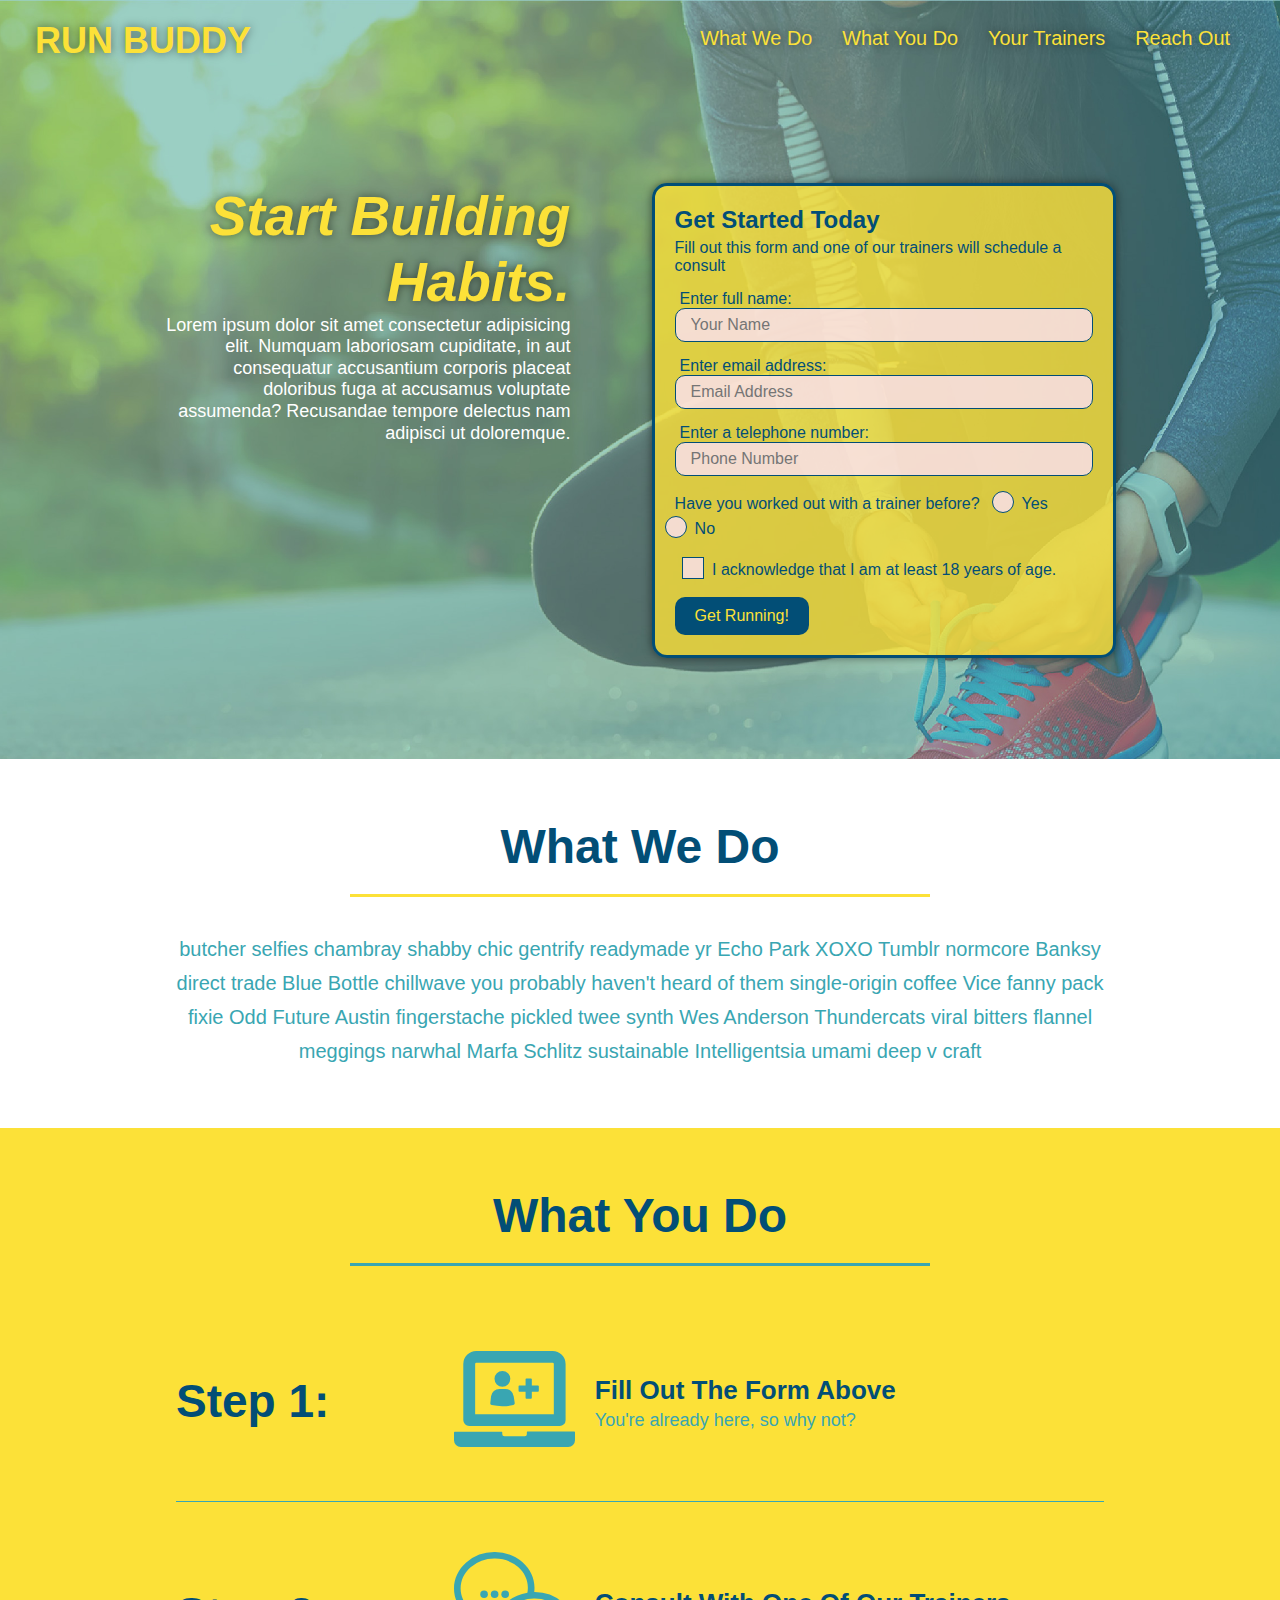
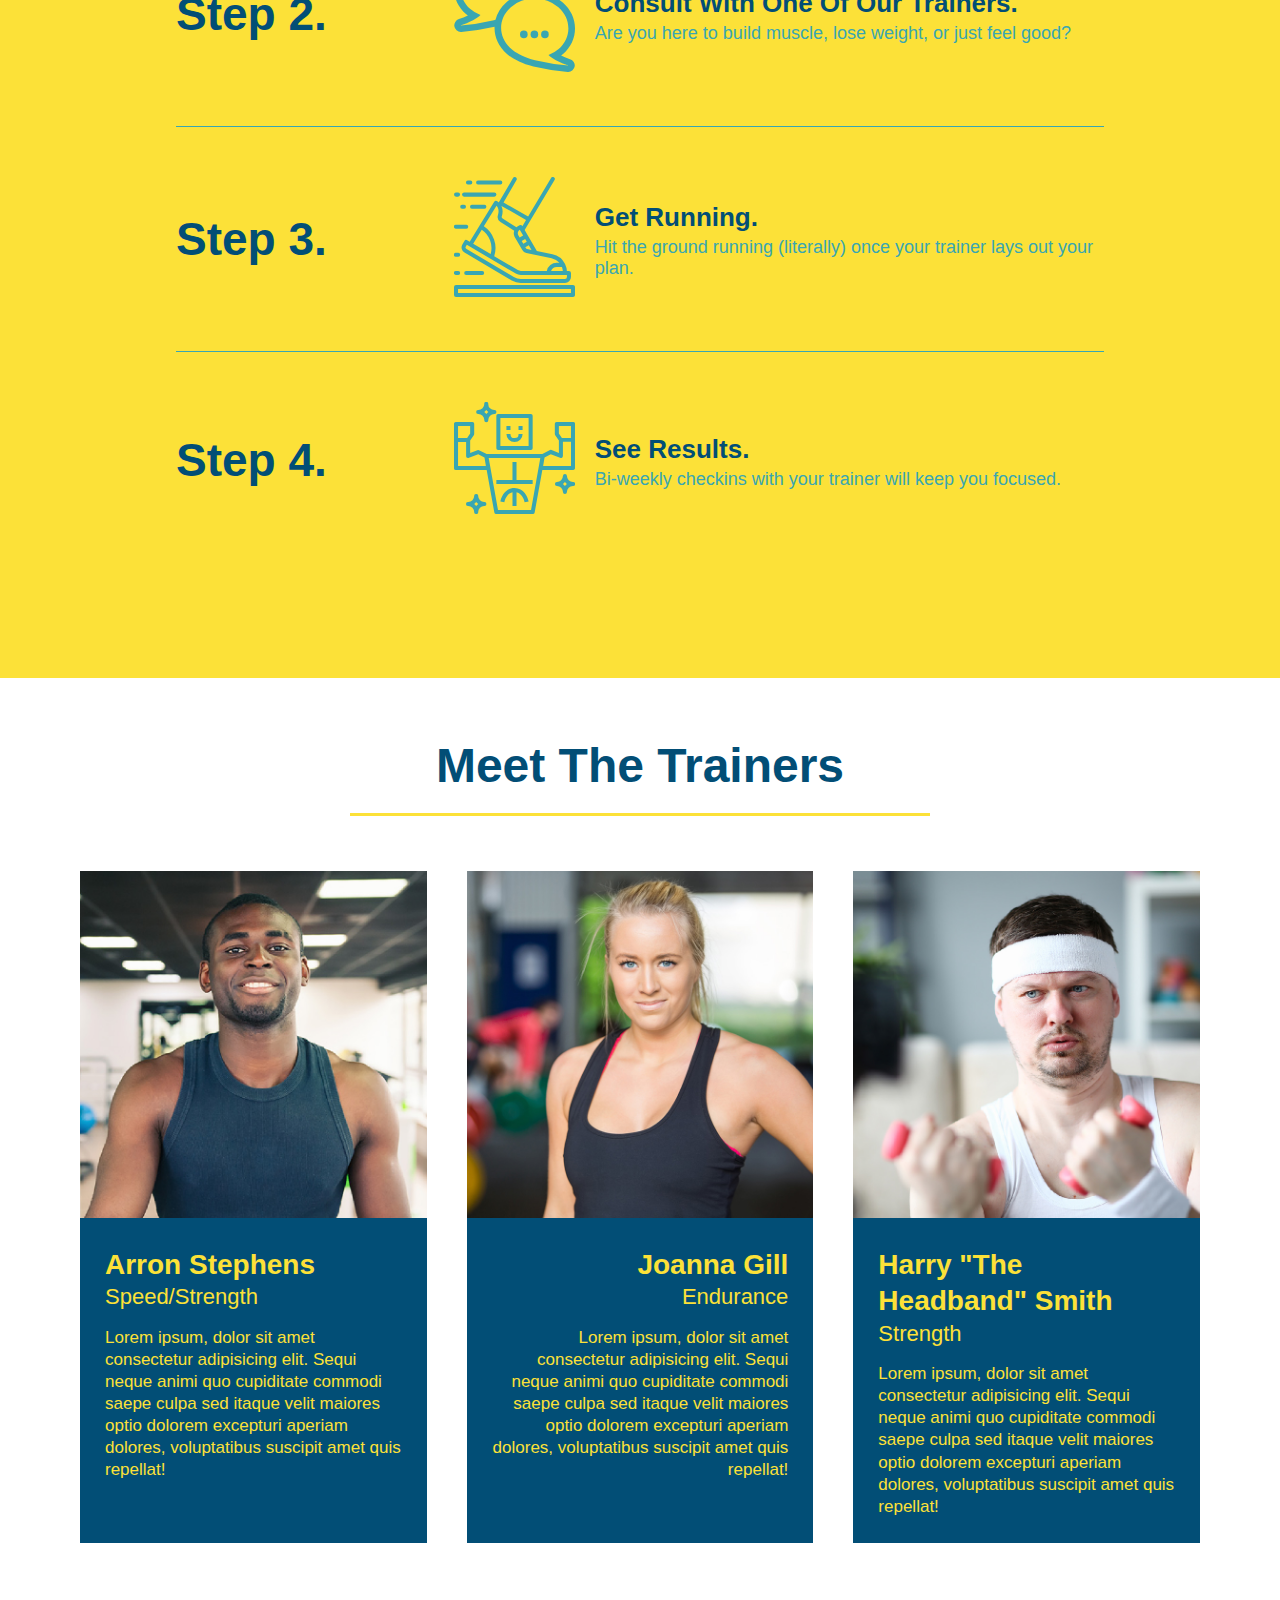
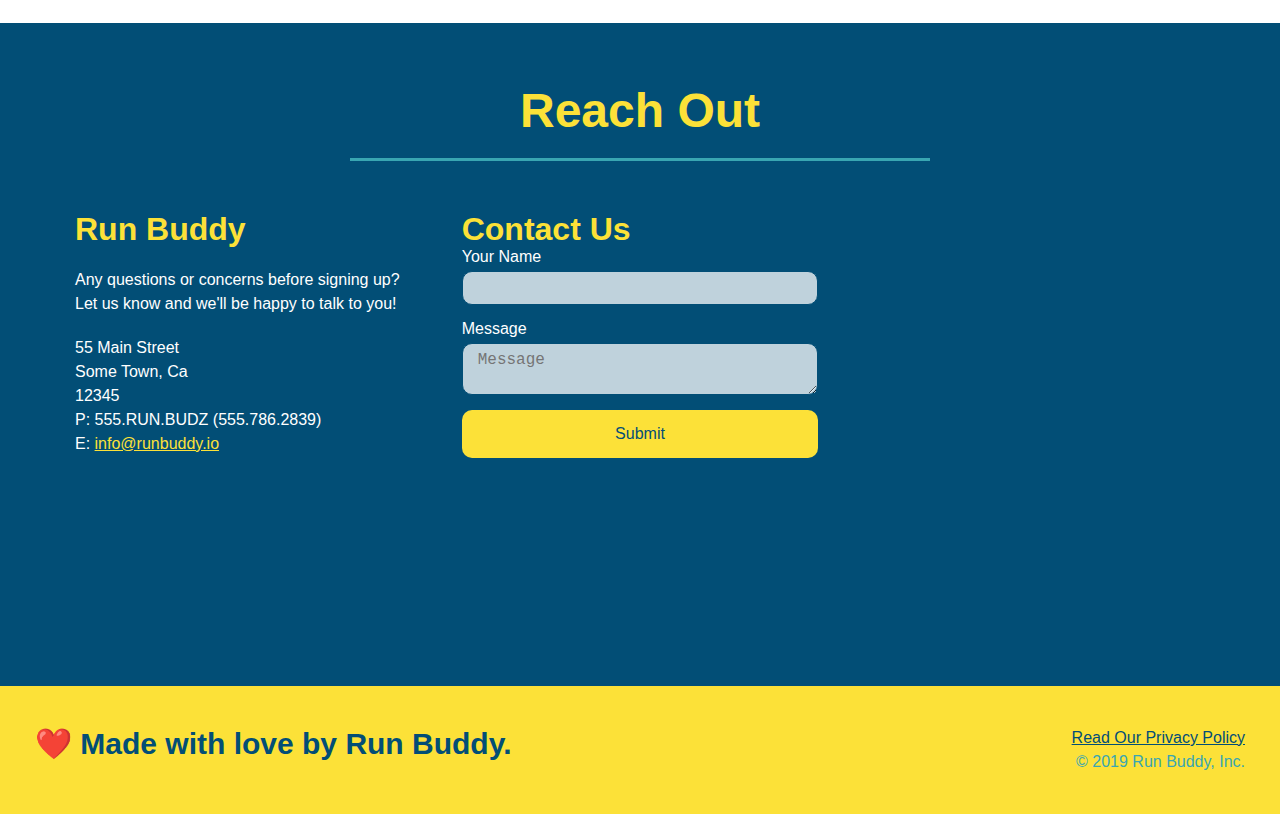
<file: index.html>
<!DOCTYPE html>
<html lang="en">

<head>
  <meta charset="UTF-8" />
  <meta name="viewport" content="width=device-width, initial-scale=1.0"/>
  <title>Run Buddy</title>
  <link rel="stylesheet" href="./assets/css/style.css" />
</head>

<body>
  <!-- navigation -->
  <header>
    <h1>
      <a href="/">RUN BUDDY</a>
    </h1>
    <nav>
     <!--unordered list element-->
      <ul>
        <!--list item element-->      
        <li>
          <!--anchor element-->
          <a href="#what-we-do">What We Do</a>
        </li>
        <li>
          <a href="#what-you-do">What You Do</a>
        </li>
        <li>
          <a href="#your-trainers">Your Trainers</a>
        </li>
        <li>
          <a href="#reach-out">Reach Out</a>
        </li>
      </ul>
    </nav>
  </header>

  <!-- hero/jumbotron -->
  <section class="hero">
    <div class="hero-habits">
      <h2>Start Building Habits.</h2>
      <p>Lorem ipsum dolor sit amet consectetur adipisicing elit. Numquam laboriosam cupiditate, in aut consequatur accusantium corporis placeat doloribus fuga at accusamus voluptate assumenda? Recusandae tempore delectus nam adipisci ut doloremque.</p>
    </div>
    <div class = "hero-form">
      <h3>Get Started Today</h3>
      <p>Fill out this form and one of our trainers will schedule a consult</p>
    <!--add form element-->
      <form>
        <label for="name">Enter full name:</label>
        <input type="text" placeholder="Your Name" name="name" id="name" class="form-input"/>
        <label for="email">Enter email address:</label>
        <input type="email" placeholder="Email Address" name="email" id="email" class="form-input"/>
        <label for="phone">Enter a telephone number:</label>
        <input type="tel" placeholder="Phone Number" name="phone" id="phone" class="form-input"/>
        <p>Have you worked out with a trainer before?
          <span class="radio-wrapper">
            <input type="radio" name="trainer" id="trainer-yes"/>
            <label for="trainer-yes">Yes</label>
          </span>
          <span class="radio-wrapper">
            <input type="radio" name = "trainer" id="trainer-no"/> 
            <label for="trainer-no">No</label>
          </span>
        </p>
        <p>
          <span class="checkbox-wrapper">
            <input type="checkbox" name="age" id="age"/>
            <label for="age">I acknowledge that I am at least 18 years of age.</label>
          </span>  
        </p>
        <button type=submit>Get Running!</button>
      </form>
  </div>
  </section>

  <!-- "what we do" section -->
  <section id="what-we-do" class="intro">
    <div class="flex-row">
      <h2 class="section-title primary">What We Do</h2>
    </div>
    <div class="flex-row">
      <p>
        butcher selfies chambray shabby chic gentrify readymade yr Echo Park XOXO Tumblr normcore Banksy direct trade Blue Bottle chillwave
         you probably haven't heard of them single-origin coffee Vice fanny pack fixie Odd Future Austin fingerstache pickled twee synth 
         Wes Anderson Thundercats viral bitters flannel meggings narwhal Marfa Schlitz sustainable Intelligentsia umami deep v craft
      </p>
    </div>
  </section>

  <!-- "what you do" section -->
  <section id="what-you-do" class="steps">
    <div class="flex-row">
      <h2 class="section-title secondary">What You Do</h2>
    </div>
    <div class="step">
      <h3>Step 1:</h3>
      <div class="step-info">
        <div class="step-img">
          <img src="./assets/images/step-1.svg" alt=""/>
        </div>
        <div class="step-text">
          <h4>Fill Out The Form Above</h4>
          <p>
            You're already here, so why not?
          </p>
        </div>
      </div>
    </div>
    <div class="step">
      <h3>Step 2.</h3>
      <div class="step-info">
        <div class="step-img">
          <img src="./assets/images/step-2.svg" alt=""/>
        </div>
        <div class="step-text">
          <h4>Consult With One Of Our Trainers.</h4>
          <p>
            Are you here to build muscle, lose weight, or just feel good? 
          </p>
        </div>
      </div>
    </div>
    <div class="step">
      <h3>Step 3.</h3>
      <div class="step-info">
        <div class="step-img">
          <img src="./assets/images/step-3.svg" alt=""/>
        </div>
        <div class="step-text">
          <h4>Get Running.</h4>
          <p>
            Hit the ground running (literally) once your trainer lays out your plan.
          </p>
        </div>
      </div>
    </div>
    <div class="step">
      <h3>Step 4.</h3>
      <div class="step-info">
        <div class="step-img">
          <img src="./assets/images/step-4.svg" alt=""/>
        </div>
        <div class="step-text">
          <h4>See Results.</h4>
          <p>
            Bi-weekly checkins with your trainer will keep you focused.
          </p>
        </div>
      </div>
    </div>
  </section>

  <!-- "meet the trainers" section -->
  <section id="your-trainers">
    <div class="flex-row">
      <h2 class="section-title primary">Meet The Trainers</h2>
    </div>
    <div class = "trainers">
      <article class="trainer">
        <img src="./assets/images/trainer-1.jpg" alt="Arron Stephens in the gym in his workout clothes."/>
        <div class="trainer-bio text-left">
          <h3>Arron Stephens</h3>
          <h4>Speed/Strength</h4>
          <p>
            Lorem ipsum, dolor sit amet consectetur adipisicing elit. Sequi neque animi quo cupiditate commodi saepe culpa sed
            itaque velit maiores optio dolorem excepturi aperiam dolores, voluptatibus suscipit amet quis repellat!
          </p>
        </div>
      </article>
  
      <article class="trainer">
        <img src="./assets/images/trainer-2.jpg" alt="Joanna Gill in the gym with her workout clothes on."/>
        <div class="trainer-bio text-right">
          <h3>Joanna Gill</h3>
          <h4>Endurance</h4>
          <p>
            Lorem ipsum, dolor sit amet consectetur adipisicing elit. Sequi neque animi quo cupiditate commodi saepe culpa sed
            itaque velit maiores optio dolorem excepturi aperiam dolores, voluptatibus suscipit amet quis repellat!
          </p>
        </div>
      </article>
      
      <article class="trainer">
        <img src="./assets/images/trainer-3.jpg" alt="Harry Smith in the gym with his workout clothes on holding weights."/>
        <div class="trainer-bio text-left">
          <h3>Harry "The Headband" Smith</h3>
          <h4>Strength</h4>
          <p>
            Lorem ipsum, dolor sit amet consectetur adipisicing elit. Sequi neque animi quo cupiditate commodi saepe culpa sed
            itaque velit maiores optio dolorem excepturi aperiam dolores, voluptatibus suscipit amet quis repellat!
          </p>
        </div>
      </article>
    </div>
  </section>

  <!-- "reach out" section -->
  <section id="reach-out" class="contact">
    <div class="flex-row">
      <h2 class="section-title secondary">Reach Out</h2>
    </div>
    <div class="contact-info">  
      <div>
        <h3>Run Buddy</h3>
        <p>
          Any questions or concerns before signing up?
          <br /> Let us know and we'll be happy to talk to you!
        </p>
        
        <address>
          55 Main Street <br />
          Some Town, Ca <br />
          12345<br />
          P: 555.RUN.BUDZ (555.786.2839) <br />
          E: <a href="mailto:info@runbuddy.io">info@runbuddy.io</a>
        </address>
      </div> 

      <div class="contact-form">
        <h3>Contact Us</h3>
        <form>      
          <lable for="contact-name">Your Name</lable>
          <input type="text" class="contact-name" id="contact-name"/>
  
          <label for="contact-message">Message</label>
          <textarea id="contact-message" placeholder="Message"></textarea>
  
          <button type="submit">Submit</button>
        </form>
      </div>

      <iframe src="https://www.google.com/maps/embed?pb=!1m18!1m12!1m3!1d3332.7809549879553!2d-111.91548068495483!3d33.3506719808026!2m3!1f0!2f0!3f0!3m2!1i1024!2i768!4f13.1!3m3!1m2!1s0x872b0656db0849ef%3A0x1871ed9692e81a2c!2sVCA%20Elliot%20Park%20Animal%20Hospital!5e0!3m2!1sen!2sus!4v1635277723974!5m2!1sen!2sus"
        style="border:0;" 
        allowfullscreen="" 
        loading="lazy">
      </iframe>

    </div>
  </section>

  <!-- footer -->
  <footer>
    <h2>❤️ Made with love by Run Buddy.</h2>
    <div>
      <a href="./privacy-policy.html">Read Our Privacy Policy</a><br />
      &copy; 2019 Run Buddy, Inc.  
    </div>
  </footer>
</body>

</html>
</file>
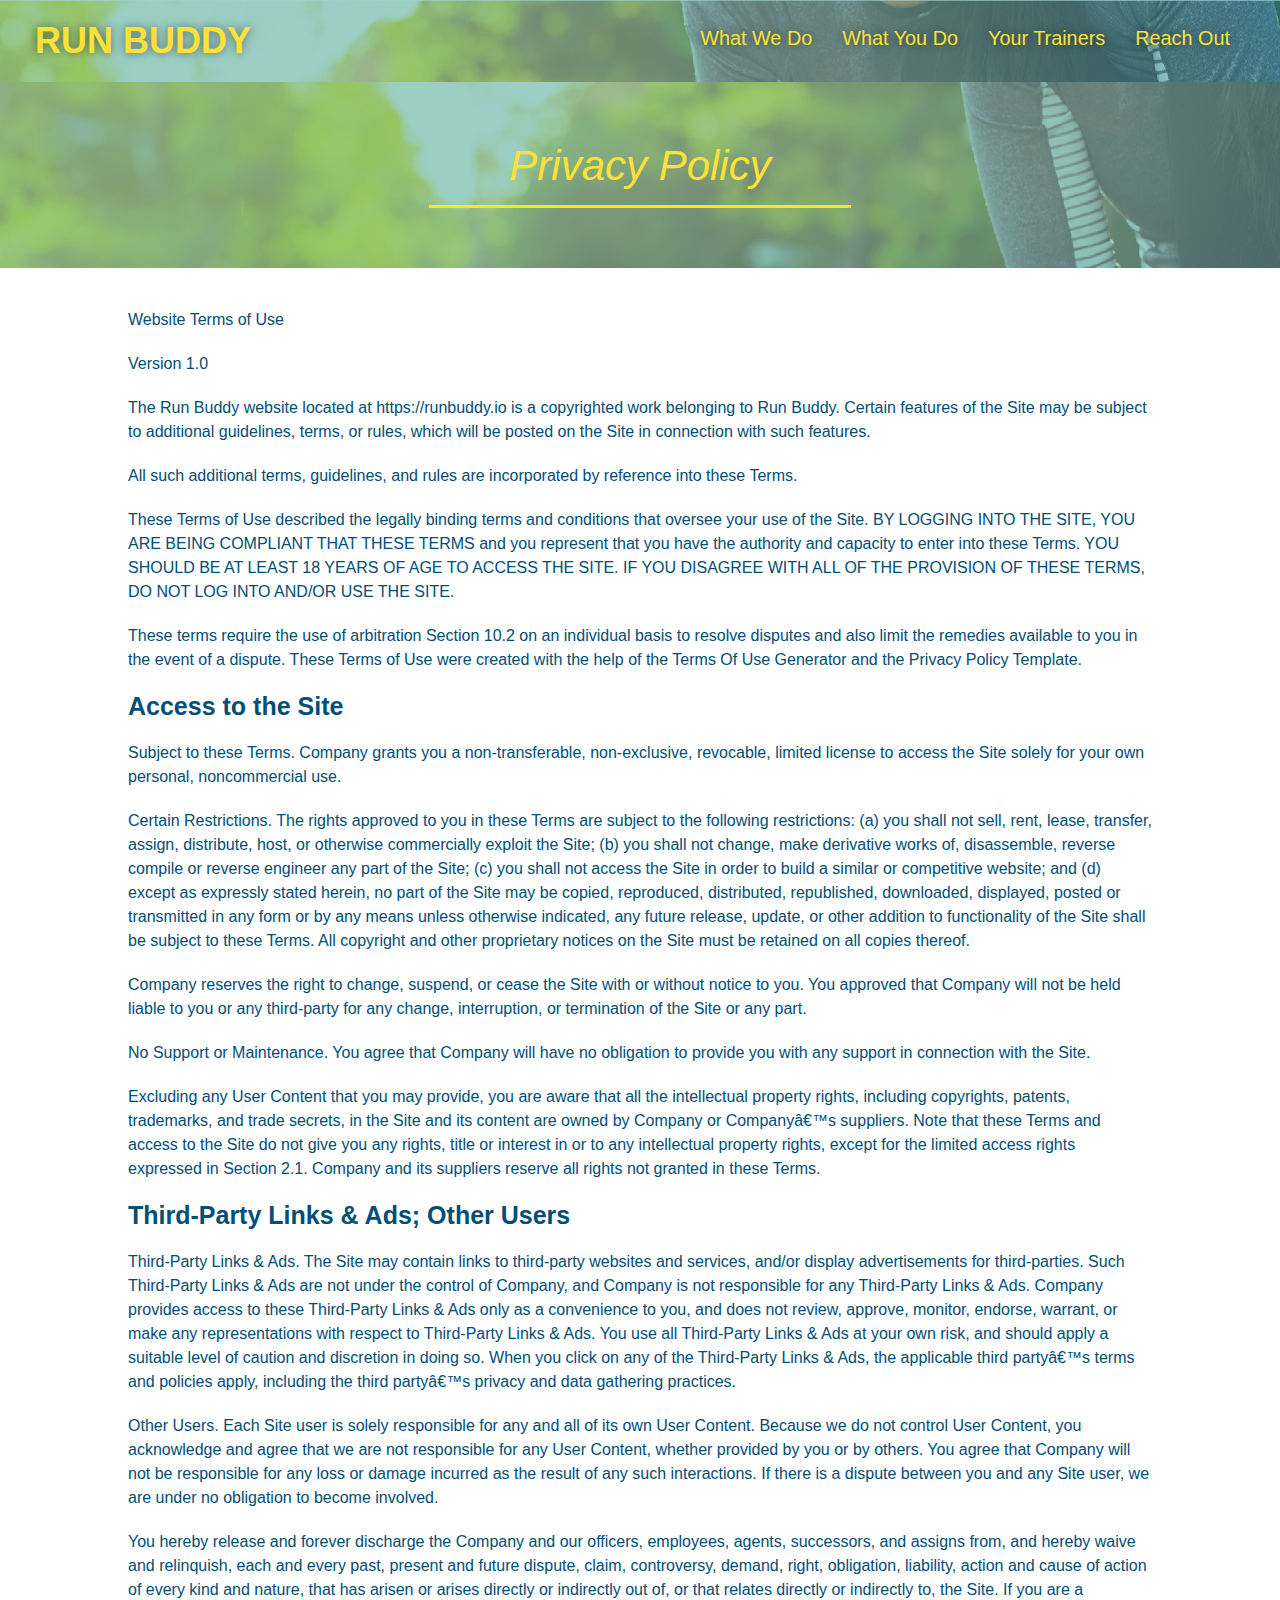
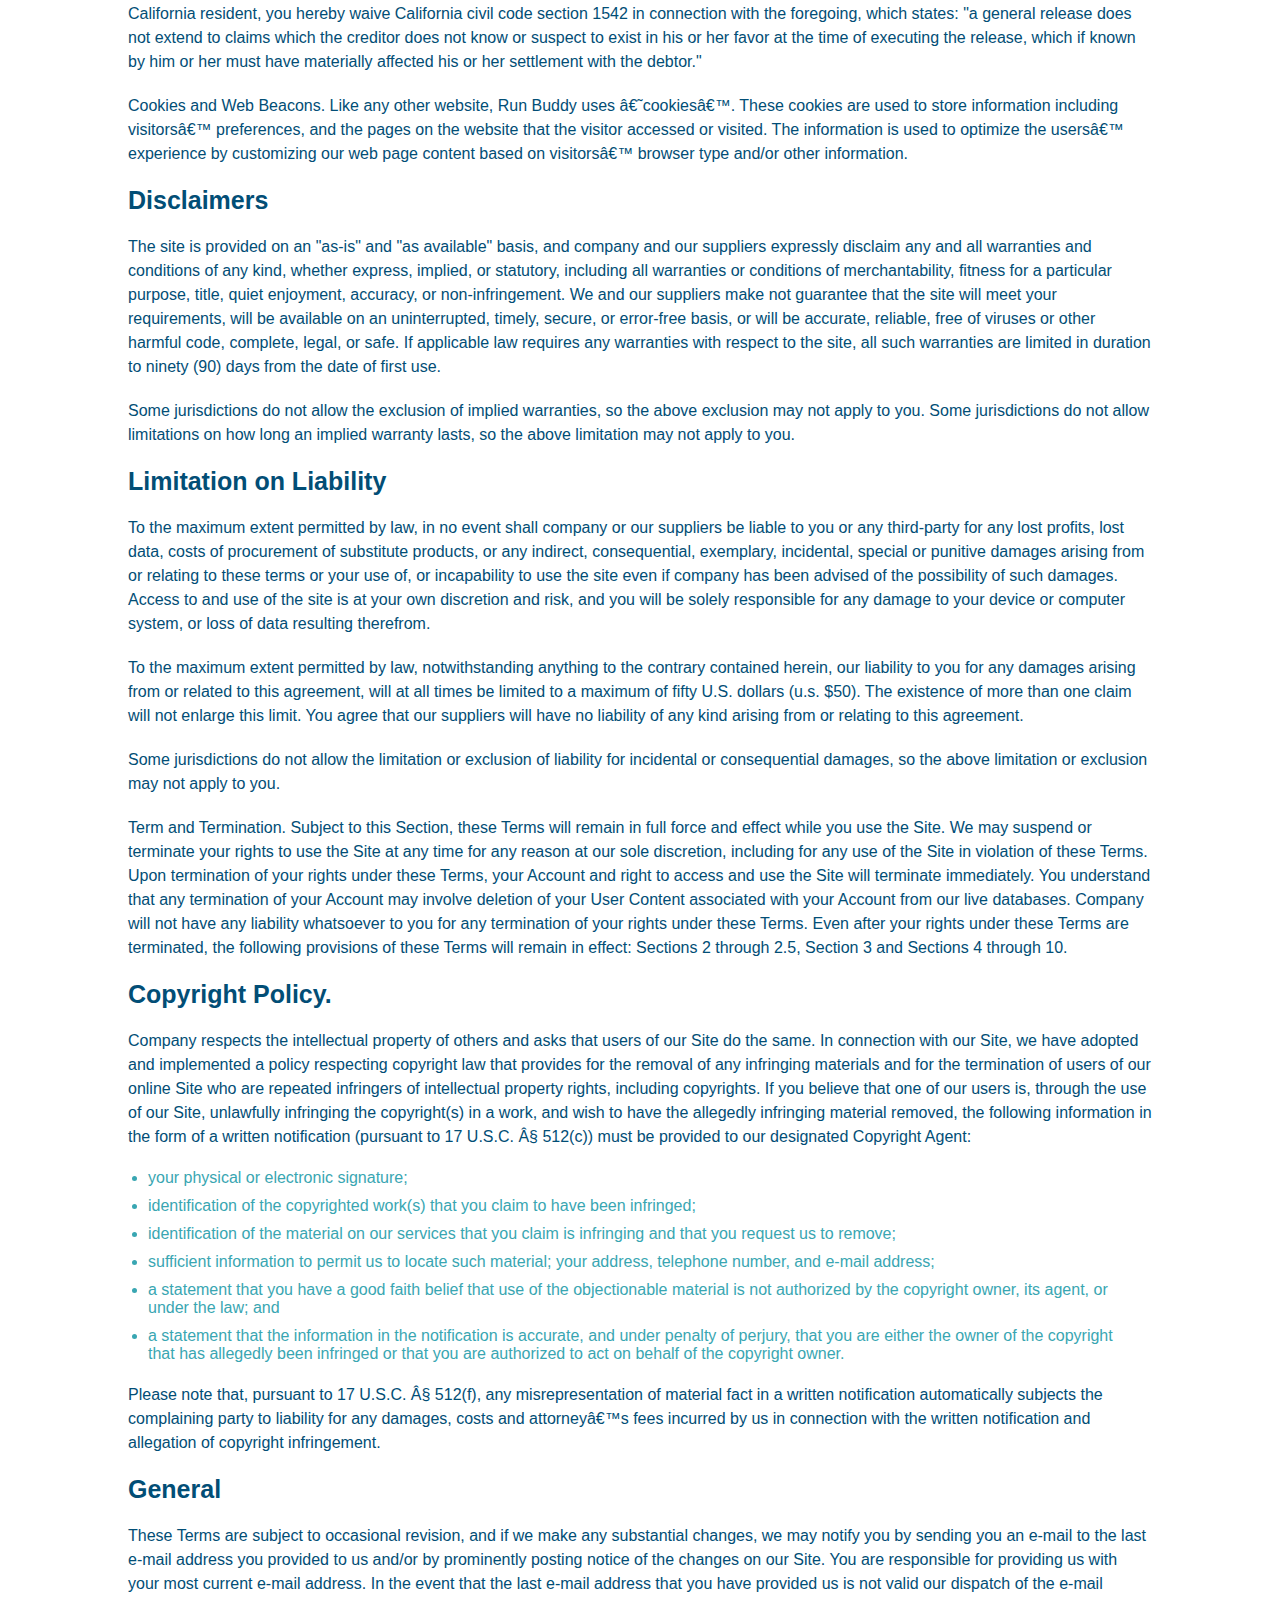
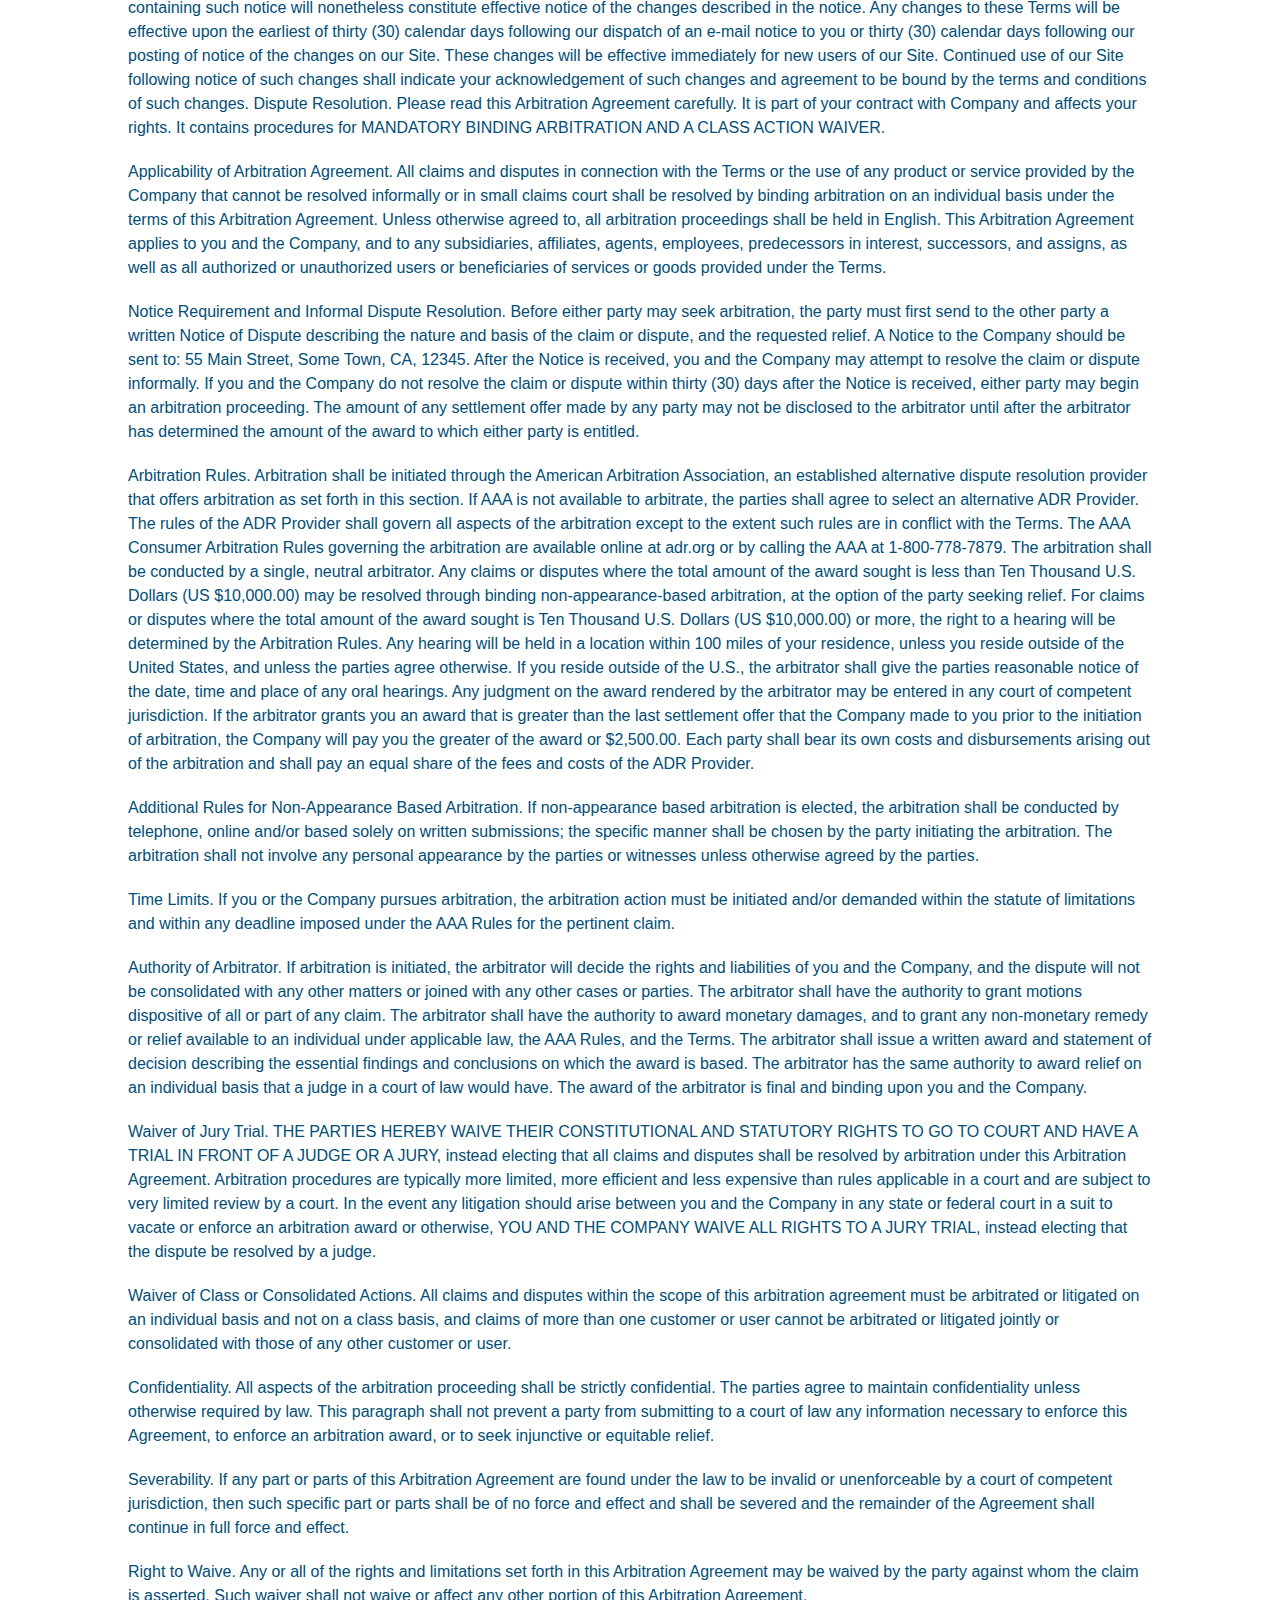
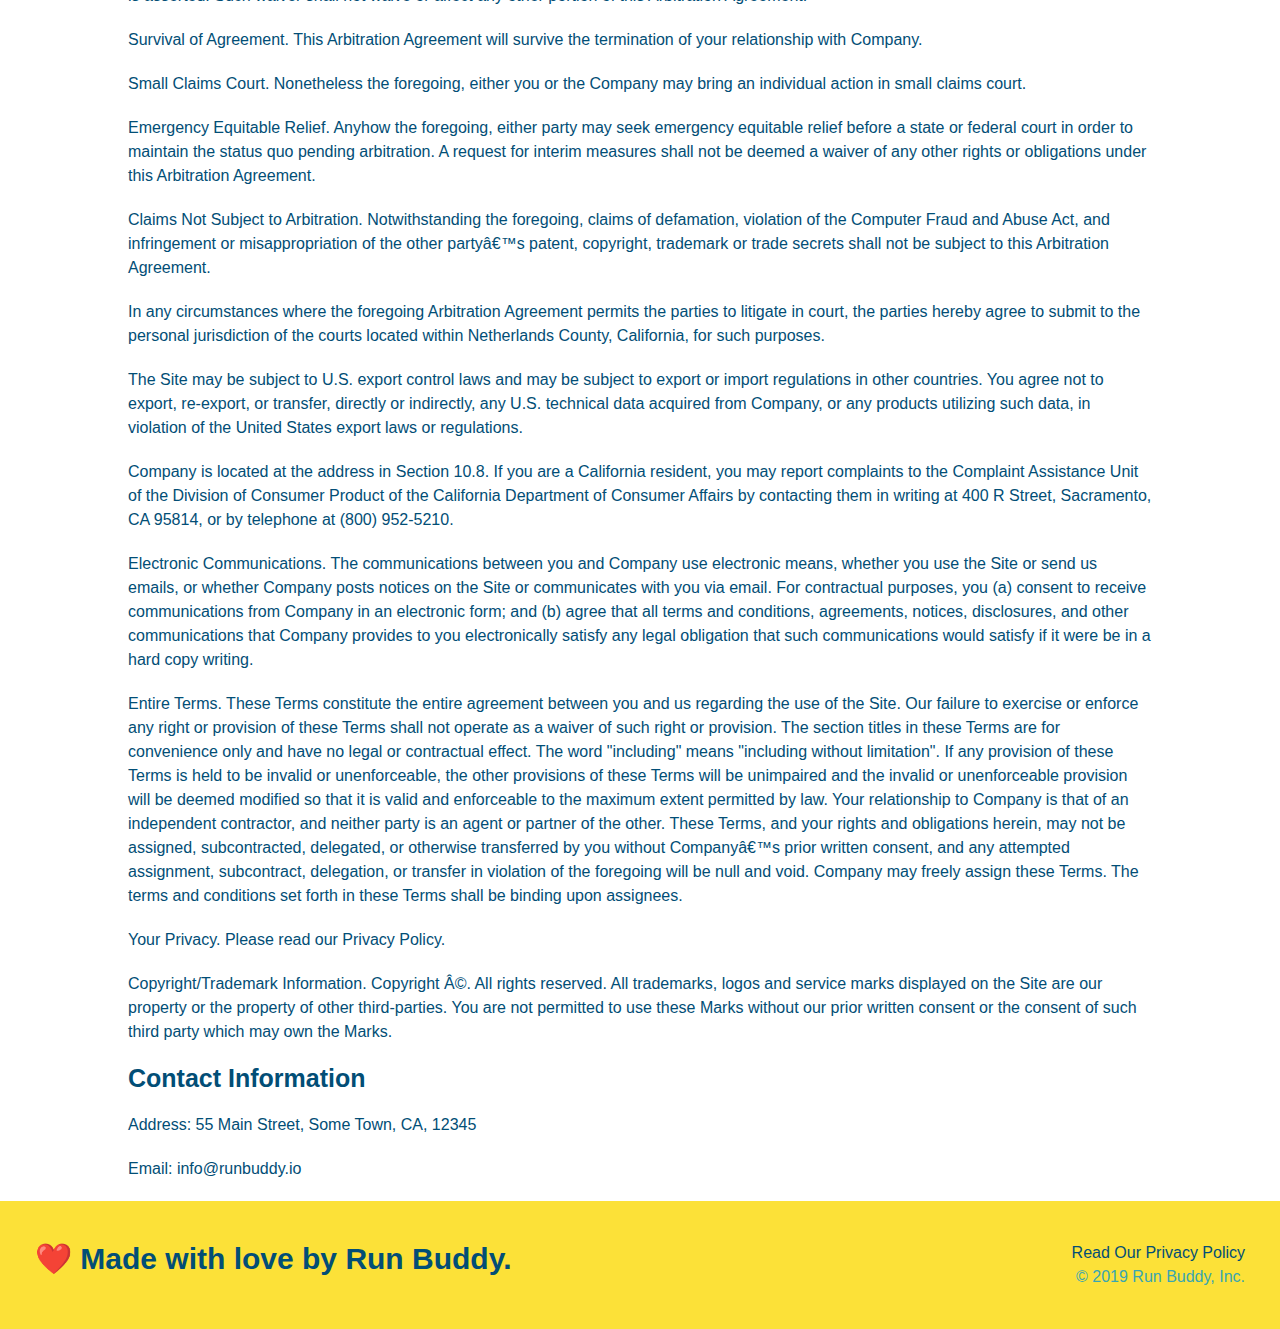
<file: privacy-policy.html>
<!DOCTYPE html>
<html lang="en">
<head>
    <meta charset="UTF-8">
    <meta http-equiv="X-UA-Compatible" content="IE=edge">
    <meta name="viewport" content="width=device-width, initial-scale=1.0">
    <title>Privacy Policy - Run Buddy</title>
    <link rel="stylesheet" href="./assets/css/style.css" />
    <link rel="stylesheet" href = "./assets/css/secondary-style.css"/>
</head>
<body>
    <!--header-->
    <header>
        <h1>
          <a href="/">RUN BUDDY</a>
        </h1>
        <nav>
         <!--unordered list element-->
          <ul>
            <!--list item element-->      
            <li>
              <!--anchor element-->
              <a href="./index.html#what-we-do">What We Do</a>
            </li>
            <li>
              <a href="./index.html#what-you-do">What You Do</a>
            </li>
            <li>
              <a href="./index.html#your-trainers">Your Trainers</a>
            </li>
            <li>
              <a href="./index.html#reach-out">Reach Out</a>
            </li>
          </ul>
        </nav>
      </header>

  <!-- hero/jumbotron -->
  <section class="hero hero-secondary">
      <h2 class = page-title>
          Privacy Policy
        </h2>
  </section>

  <article class="secondary-content">    
    <p>
        Website Terms of Use
      </p>

      <p>
        Version 1.0
      </p>

      <p>
        The Run Buddy website located at https://runbuddy.io is a copyrighted work belonging to Run Buddy. Certain
        features of the Site may be subject to additional guidelines, terms, or rules, which will be posted on the Site
        in connection with such features.
      </p>

      <p>
        All such additional terms, guidelines, and rules are incorporated by reference into these Terms.
      </p>

      <p>
        These Terms of Use described the legally binding terms and conditions that oversee your use of the Site. BY
        LOGGING INTO THE SITE, YOU ARE BEING COMPLIANT THAT THESE TERMS and you represent that you have the authority
        and capacity to enter into these Terms. YOU SHOULD BE AT LEAST 18 YEARS OF AGE TO ACCESS THE SITE. IF YOU
        DISAGREE WITH ALL OF THE PROVISION OF THESE TERMS, DO NOT LOG INTO AND/OR USE THE SITE.
      </p>

      <p>
        These terms require the use of arbitration Section 10.2 on an individual basis to resolve disputes and also
        limit the remedies available to you in the event of a dispute. These Terms of Use were created with the help of
        the Terms Of Use Generator and the Privacy Policy Template.
      </p>

      <h3>
        Access to the Site
      </h3>

      <p>
        Subject to these Terms. Company grants you a non-transferable, non-exclusive, revocable, limited license to
        access the Site solely for your own personal, noncommercial use.
      </p>

      <p>
        Certain Restrictions. The rights approved to you in these Terms are subject to the following restrictions: (a)
        you shall not sell, rent, lease, transfer, assign, distribute, host, or otherwise commercially exploit the Site;
        (b) you shall not change, make derivative works of, disassemble, reverse compile or reverse engineer any part of
        the Site; (c) you shall not access the Site in order to build a similar or competitive website; and (d) except
        as expressly stated herein, no part of the Site may be copied, reproduced, distributed, republished, downloaded,
        displayed, posted or transmitted in any form or by any means unless otherwise indicated, any future release,
        update, or other addition to functionality of the Site shall be subject to these Terms. All copyright and other
        proprietary notices on the Site must be retained on all copies thereof.
      </p>

      <p>
        Company reserves the right to change, suspend, or cease the Site with or without notice to you. You approved
        that Company will not be held liable to you or any third-party for any change, interruption, or termination of
        the Site or any part.
      </p>

      <p>
        No Support or Maintenance. You agree that Company will have no obligation to provide you with any support in
        connection with the Site.
      </p>

      <p>
        Excluding any User Content that you may provide, you are aware that all the intellectual property rights,
        including copyrights, patents, trademarks, and trade secrets, in the Site and its content are owned by Company
        or Companyâ€™s suppliers. Note that these Terms and access to the Site do not give you any rights, title or
        interest in or to any intellectual property rights, except for the limited access rights expressed in Section
        2.1. Company and its suppliers reserve all rights not granted in these Terms.
      </p>

      <h3>
        Third-Party Links & Ads; Other Users
      </h3>

      <p>
        Third-Party Links & Ads. The Site may contain links to third-party websites and services, and/or display
        advertisements for third-parties. Such Third-Party Links & Ads are not under the control of Company, and Company
        is not responsible for any Third-Party Links & Ads. Company provides access to these Third-Party Links & Ads
        only as a convenience to you, and does not review, approve, monitor, endorse, warrant, or make any
        representations with respect to Third-Party Links & Ads. You use all Third-Party Links & Ads at your own risk,
        and should apply a suitable level of caution and discretion in doing so. When you click on any of the
        Third-Party Links & Ads, the applicable third partyâ€™s terms and policies apply, including the third partyâ€™s
        privacy and data gathering practices.
      </p>

      <p>
        Other Users. Each Site user is solely responsible for any and all of its own User Content. Because we do not
        control User Content, you acknowledge and agree that we are not responsible for any User Content, whether
        provided by you or by others. You agree that Company will not be responsible for any loss or damage incurred as
        the result of any such interactions. If there is a dispute between you and any Site user, we are under no
        obligation to become involved.
      </p>

      <p>
        You hereby release and forever discharge the Company and our officers, employees, agents, successors, and
        assigns from, and hereby waive and relinquish, each and every past, present and future dispute, claim,
        controversy, demand, right, obligation, liability, action and cause of action of every kind and nature, that has
        arisen or arises directly or indirectly out of, or that relates directly or indirectly to, the Site. If you are
        a California resident, you hereby waive California civil code section 1542 in connection with the foregoing,
        which states: "a general release does not extend to claims which the creditor does not know or suspect to exist
        in his or her favor at the time of executing the release, which if known by him or her must have materially
        affected his or her settlement with the debtor."
      </p>

      <p>
        Cookies and Web Beacons. Like any other website, Run Buddy uses â€˜cookiesâ€™. These cookies are used to store
        information including visitorsâ€™ preferences, and the pages on the website that the visitor accessed or visited.
        The information is used to optimize the usersâ€™ experience by customizing our web page content based on visitorsâ€™
        browser type and/or other information.
      </p>

      <h3>
        Disclaimers
      </h3>

      <p>
        The site is provided on an "as-is" and "as available" basis, and company and our suppliers expressly disclaim
        any and all warranties and conditions of any kind, whether express, implied, or statutory, including all
        warranties or conditions of merchantability, fitness for a particular purpose, title, quiet enjoyment, accuracy,
        or non-infringement. We and our suppliers make not guarantee that the site will meet your requirements, will be
        available on an uninterrupted, timely, secure, or error-free basis, or will be accurate, reliable, free of
        viruses or other harmful code, complete, legal, or safe. If applicable law requires any warranties with respect
        to the site, all such warranties are limited in duration to ninety (90) days from the date of first use.
      </p>

      <p>
        Some jurisdictions do not allow the exclusion of implied warranties, so the above exclusion may not apply to
        you. Some jurisdictions do not allow limitations on how long an implied warranty lasts, so the above limitation
        may not apply to you.
      </p>

      <h3>
        Limitation on Liability
      </h3>

      <p>
        To the maximum extent permitted by law, in no event shall company or our suppliers be liable to you or any
        third-party for any lost profits, lost data, costs of procurement of substitute products, or any indirect,
        consequential, exemplary, incidental, special or punitive damages arising from or relating to these terms or
        your use of, or incapability to use the site even if company has been advised of the possibility of such
        damages. Access to and use of the site is at your own discretion and risk, and you will be solely responsible
        for any damage to your device or computer system, or loss of data resulting therefrom.
      </p>

      <p>
        To the maximum extent permitted by law, notwithstanding anything to the contrary contained herein, our liability
        to you for any damages arising from or related to this agreement, will at all times be limited to a maximum of
        fifty U.S. dollars (u.s. $50). The existence of more than one claim will not enlarge this limit. You agree that
        our suppliers will have no liability of any kind arising from or relating to this agreement.
      </p>

      <p>
        Some jurisdictions do not allow the limitation or exclusion of liability for incidental or consequential
        damages, so the above limitation or exclusion may not apply to you.
      </p>

      <p>
        Term and Termination. Subject to this Section, these Terms will remain in full force and effect while you use
        the Site. We may suspend or terminate your rights to use the Site at any time for any reason at our sole
        discretion, including for any use of the Site in violation of these Terms. Upon termination of your rights under
        these Terms, your Account and right to access and use the Site will terminate immediately. You understand that
        any termination of your Account may involve deletion of your User Content associated with your Account from our
        live databases. Company will not have any liability whatsoever to you for any termination of your rights under
        these Terms. Even after your rights under these Terms are terminated, the following provisions of these Terms
        will remain in effect: Sections 2 through 2.5, Section 3 and Sections 4 through 10.
      </p>

      <h3>
        Copyright Policy.
      </h3>

      <p>
        Company respects the intellectual property of others and asks that users of our Site do the same. In connection
        with our Site, we have adopted and implemented a policy respecting copyright law that provides for the removal
        of any infringing materials and for the termination of users of our online Site who are repeated infringers of
        intellectual property rights, including copyrights. If you believe that one of our users is, through the use of
        our Site, unlawfully infringing the copyright(s) in a work, and wish to have the allegedly infringing material
        removed, the following information in the form of a written notification (pursuant to 17 U.S.C. Â§ 512(c)) must
        be provided to our designated Copyright Agent:
      </p>

      <ul>
        <li>
          your physical or electronic signature;
        </li>
        <li>
          identification of the copyrighted work(s) that you claim to have been infringed;
        </li>
        <li>
          identification of the material on our services that you claim is infringing and that you request us to remove;
        </li>
        <li>
          sufficient information to permit us to locate such material; your address, telephone number, and e-mail
          address;
        </li>
        <li>
          a statement that you have a good faith belief that use of the objectionable material is not authorized by the
          copyright owner, its agent, or under the law; and
        </li>
        <li>
          a statement that the information in the notification is accurate, and under penalty of perjury, that you are
          either the owner of the copyright that has allegedly been infringed or that you are authorized to act on
          behalf of the copyright owner.
        </li>
      </ul>

      <p>
        Please note that, pursuant to 17 U.S.C. Â§ 512(f), any misrepresentation of material fact in a written
        notification automatically subjects the complaining party to liability for any damages, costs and attorneyâ€™s
        fees incurred by us in connection with the written notification and allegation of copyright infringement.
      </p>

      <h3>
        General
      </h3>

      <p>
        These Terms are subject to occasional revision, and if we make any substantial changes, we may notify you by
        sending you an e-mail to the last e-mail address you provided to us and/or by prominently posting notice of the
        changes on our Site. You are responsible for providing us with your most current e-mail address. In the event
        that the last e-mail address that you have provided us is not valid our dispatch of the e-mail containing such
        notice will nonetheless constitute effective notice of the changes described in the notice. Any changes to these
        Terms will be effective upon the earliest of thirty (30) calendar days following our dispatch of an e-mail
        notice to you or thirty (30) calendar days following our posting of notice of the changes on our Site. These
        changes will be effective immediately for new users of our Site. Continued use of our Site following notice of
        such changes shall indicate your acknowledgement of such changes and agreement to be bound by the terms and
        conditions of such changes. Dispute Resolution. Please read this Arbitration Agreement carefully. It is part of
        your contract with Company and affects your rights. It contains procedures for MANDATORY BINDING ARBITRATION AND
        A CLASS ACTION WAIVER.
      </p>

      <p>
        Applicability of Arbitration Agreement. All claims and disputes in connection with the Terms or the use of any
        product or service provided by the Company that cannot be resolved informally or in small claims court shall be
        resolved by binding arbitration on an individual basis under the terms of this Arbitration Agreement. Unless
        otherwise agreed to, all arbitration proceedings shall be held in English. This Arbitration Agreement applies to
        you and the Company, and to any subsidiaries, affiliates, agents, employees, predecessors in interest,
        successors, and assigns, as well as all authorized or unauthorized users or beneficiaries of services or goods
        provided under the Terms.
      </p>

      <p>
        Notice Requirement and Informal Dispute Resolution. Before either party may seek arbitration, the party must
        first send to the other party a written Notice of Dispute describing the nature and basis of the claim or
        dispute, and the requested relief. A Notice to the Company should be sent to: 55 Main Street, Some Town, CA,
        12345. After the Notice is received, you and the Company may attempt to resolve the claim or dispute informally.
        If you and the Company do not resolve the claim or dispute within thirty (30) days after the Notice is received,
        either party may begin an arbitration proceeding. The amount of any settlement offer made by any party may not
        be disclosed to the arbitrator until after the arbitrator has determined the amount of the award to which either
        party is entitled.
      </p>

      <p>
        Arbitration Rules. Arbitration shall be initiated through the American Arbitration Association, an established
        alternative dispute resolution provider that offers arbitration as set forth in this section. If AAA is not
        available to arbitrate, the parties shall agree to select an alternative ADR Provider. The rules of the ADR
        Provider shall govern all aspects of the arbitration except to the extent such rules are in conflict with the
        Terms. The AAA Consumer Arbitration Rules governing the arbitration are available online at adr.org or by
        calling the AAA at 1-800-778-7879. The arbitration shall be conducted by a single, neutral arbitrator. Any
        claims or disputes where the total amount of the award sought is less than Ten Thousand U.S. Dollars (US
        $10,000.00) may be resolved through binding non-appearance-based arbitration, at the option of the party seeking
        relief. For claims or disputes where the total amount of the award sought is Ten Thousand U.S. Dollars (US
        $10,000.00) or more, the right to a hearing will be determined by the Arbitration Rules. Any hearing will be
        held in a location within 100 miles of your residence, unless you reside outside of the United States, and
        unless the parties agree otherwise. If you reside outside of the U.S., the arbitrator shall give the parties
        reasonable notice of the date, time and place of any oral hearings. Any judgment on the award rendered by the
        arbitrator may be entered in any court of competent jurisdiction. If the arbitrator grants you an award that is
        greater than the last settlement offer that the Company made to you prior to the initiation of arbitration, the
        Company will pay you the greater of the award or $2,500.00. Each party shall bear its own costs and
        disbursements arising out of the arbitration and shall pay an equal share of the fees and costs of the ADR
        Provider.
      </p>

      <p>
        Additional Rules for Non-Appearance Based Arbitration. If non-appearance based arbitration is elected, the
        arbitration shall be conducted by telephone, online and/or based solely on written submissions; the specific
        manner shall be chosen by the party initiating the arbitration. The arbitration shall not involve any personal
        appearance by the parties or witnesses unless otherwise agreed by the parties.
      </p>

      <p>
        Time Limits. If you or the Company pursues arbitration, the arbitration action must be initiated and/or demanded
        within the statute of limitations and within any deadline imposed under the AAA Rules for the pertinent claim.
      </p>

      <p>
        Authority of Arbitrator. If arbitration is initiated, the arbitrator will decide the rights and liabilities of
        you and the Company, and the dispute will not be consolidated with any other matters or joined with any other
        cases or parties. The arbitrator shall have the authority to grant motions dispositive of all or part of any
        claim. The arbitrator shall have the authority to award monetary damages, and to grant any non-monetary remedy
        or relief available to an individual under applicable law, the AAA Rules, and the Terms. The arbitrator shall
        issue a written award and statement of decision describing the essential findings and conclusions on which the
        award is based. The arbitrator has the same authority to award relief on an individual basis that a judge in a
        court of law would have. The award of the arbitrator is final and binding upon you and the Company.
      </p>

      <p>
        Waiver of Jury Trial. THE PARTIES HEREBY WAIVE THEIR CONSTITUTIONAL AND STATUTORY RIGHTS TO GO TO COURT AND HAVE
        A TRIAL IN FRONT OF A JUDGE OR A JURY, instead electing that all claims and disputes shall be resolved by
        arbitration under this Arbitration Agreement. Arbitration procedures are typically more limited, more efficient
        and less expensive than rules applicable in a court and are subject to very limited review by a court. In the
        event any litigation should arise between you and the Company in any state or federal court in a suit to vacate
        or enforce an arbitration award or otherwise, YOU AND THE COMPANY WAIVE ALL RIGHTS TO A JURY TRIAL, instead
        electing that the dispute be resolved by a judge.
      </p>

      <p>
        Waiver of Class or Consolidated Actions. All claims and disputes within the scope of this arbitration agreement
        must be arbitrated or litigated on an individual basis and not on a class basis, and claims of more than one
        customer or user cannot be arbitrated or litigated jointly or consolidated with those of any other customer or
        user.
      </p>

      <p>
        Confidentiality. All aspects of the arbitration proceeding shall be strictly confidential. The parties agree to
        maintain confidentiality unless otherwise required by law. This paragraph shall not prevent a party from
        submitting to a court of law any information necessary to enforce this Agreement, to enforce an arbitration
        award, or to seek injunctive or equitable relief.
      </p>

      <p>
        Severability. If any part or parts of this Arbitration Agreement are found under the law to be invalid or
        unenforceable by a court of competent jurisdiction, then such specific part or parts shall be of no force and
        effect and shall be severed and the remainder of the Agreement shall continue in full force and effect.
      </p>

      <p>
        Right to Waive. Any or all of the rights and limitations set forth in this Arbitration Agreement may be waived
        by the party against whom the claim is asserted. Such waiver shall not waive or affect any other portion of this
        Arbitration Agreement.
      </p>

      <p>
        Survival of Agreement. This Arbitration Agreement will survive the termination of your relationship with
        Company.
      </p>

      <p>
        Small Claims Court. Nonetheless the foregoing, either you or the Company may bring an individual action in small
        claims court.
      </p>

      <p>
        Emergency Equitable Relief. Anyhow the foregoing, either party may seek emergency equitable relief before a
        state or federal court in order to maintain the status quo pending arbitration. A request for interim measures
        shall not be deemed a waiver of any other rights or obligations under this Arbitration Agreement.
      </p>

      <p>
        Claims Not Subject to Arbitration. Notwithstanding the foregoing, claims of defamation, violation of the
        Computer Fraud and Abuse Act, and infringement or misappropriation of the other partyâ€™s patent, copyright,
        trademark or trade secrets shall not be subject to this Arbitration Agreement.
      </p>

      <p>
        In any circumstances where the foregoing Arbitration Agreement permits the parties to litigate in court, the
        parties hereby agree to submit to the personal jurisdiction of the courts located within Netherlands County,
        California, for such purposes.
      </p>

      <p>
        The Site may be subject to U.S. export control laws and may be subject to export or import regulations in other
        countries. You agree not to export, re-export, or transfer, directly or indirectly, any U.S. technical data
        acquired from Company, or any products utilizing such data, in violation of the United States export laws or
        regulations.
      </p>

      <p>
        Company is located at the address in Section 10.8. If you are a California resident, you may report complaints
        to the Complaint Assistance Unit of the Division of Consumer Product of the California Department of Consumer
        Affairs by contacting them in writing at 400 R Street, Sacramento, CA 95814, or by telephone at (800) 952-5210.
      </p>

      <p>
        Electronic Communications. The communications between you and Company use electronic means, whether you use the
        Site or send us emails, or whether Company posts notices on the Site or communicates with you via email. For
        contractual purposes, you (a) consent to receive communications from Company in an electronic form; and (b)
        agree that all terms and conditions, agreements, notices, disclosures, and other communications that Company
        provides to you electronically satisfy any legal obligation that such communications would satisfy if it were be
        in a hard copy writing.
      </p>

      <p>
        Entire Terms. These Terms constitute the entire agreement between you and us regarding the use of the Site. Our
        failure to exercise or enforce any right or provision of these Terms shall not operate as a waiver of such right
        or provision. The section titles in these Terms are for convenience only and have no legal or contractual
        effect. The word "including" means "including without limitation". If any provision of these Terms is held to be
        invalid or unenforceable, the other provisions of these Terms will be unimpaired and the invalid or
        unenforceable provision will be deemed modified so that it is valid and enforceable to the maximum extent
        permitted by law. Your relationship to Company is that of an independent contractor, and neither party is an
        agent or partner of the other. These Terms, and your rights and obligations herein, may not be assigned,
        subcontracted, delegated, or otherwise transferred by you without Companyâ€™s prior written consent, and any
        attempted assignment, subcontract, delegation, or transfer in violation of the foregoing will be null and void.
        Company may freely assign these Terms. The terms and conditions set forth in these Terms shall be binding upon
        assignees.
      </p>

      <p>
        Your Privacy. Please read our Privacy Policy.
      </p>

      <p>
        Copyright/Trademark Information. Copyright Â©. All rights reserved. All trademarks, logos and service marks
        displayed on the Site are our property or the property of other third-parties. You are not permitted to use
        these Marks without our prior written consent or the consent of such third party which may own the Marks.
      </p>

      <h3>
        Contact Information
      </h3>

      <p>
        Address: 55 Main Street, Some Town, CA, 12345
      </p>

      <p>
        Email: info@runbuddy.io
      </p>
  </article>

      <!--footer-->
      <footer>
        <h2>❤️ Made with love by Run Buddy.</h2>
        <div>
          <a>Read Our Privacy Policy</a><br />
          &copy; 2019 Run Buddy, Inc.  
        </div>
      </footer>
</body>
</html>
</file>
<file: assets/css/style.css>
* {
    margin: 0;
    padding: 0;
    box-sizing: border-box;
}
body {
    color: #39a6b2;
    font-family: Arial, Helvetica, sans-serif;
}
:root{
    --primary-color: #fce138;
    --secondary-color: #024e76;
    --tertiary-color: #39a6b2;
}

/*apply styles to <header>*/
header {
    padding: 20px 35px;
    background-image: url("../images/flipped-hero-image.jpg");
    background-size: cover;
    background-position: center;
    background-attachment: fixed;
    background-position: 80%;
    display: flex;
    justify-content: space-between;
    flex-wrap: wrap;
    position: -webkit-sticky;
    position: sticky;
    top: 0;
    z-index: 9999;
}

header h1 {
    font-weight: bold;
    font-size: 36px;
    color: var(--primary-color);
    margin: 0;
    text-shadow: 0 0 10px rgba(0, 0, 0, 0.5);
}

header a {
    text-decoration: none;
    color: var(--primary-color);
}

header nav {
    margin: 7px 0;
}

header nav ul {
    display: flex;
    flex-wrap: wrap;
    justify-content: space-between;
    align-items: center;
    list-style: none;
}

header nav ul li a{
    padding: 10px 15px;
    font-weight: lighter;
    font-size: 1.55vw;
    text-shadow: 0 0 10px rgba(0, 0, 0, 0.5);
}

header nav ul li a:hover {
    background-color: var(--primary-color);
    color: var(--secondary-color);
    border-radius: 15px;
    text-shadow:none;
}

footer {
    background-color: var(--primary-color);
    width: 100%;
    padding: 40px 35px;
    display: flex;
    justify-content: space-between;
    flex-wrap: wrap;
}

footer h2 {
    color: var(--secondary-color);
    font-size: 30px;
    margin: 0; 
}

footer div {
    line-height: 1.5;
    text-align: right;
}

footer a {
    color: var(--secondary-color);
}

section{
    padding: 60px;
}

.hero {
    background-image: url("../images/flipped-hero-image.jpg");
    background-size: cover;
    background-position: center;
    display: flex;
    justify-content: center;
    flex-wrap: wrap;
    align-items: flex-start;
    background-attachment: fixed;
    background-position: 80%;
}

.hero-habits {
    width: 35%;
    text-align: right;
    margin: 3.5%;
    color: #fff;
    font-size: 18px;
    line-height: 1.2;
}

.hero-habits h2{
    font-style: italic;
    font-size: 55px;
    color: var(--primary-color);
    text-shadow: 0 0 10px rgba(0, 0, 0, 0.5);
}

.hero-form{
    background-color: rgb(252, 225, 56, 0.8);
    color: var(--secondary-color);
    padding: 20px;
    border: solid 3px var(--secondary-color);
    width: 40%;
    margin: 3.5%;
    box-shadow: 0 0 10px rgba(0,0,0,0.5);
    border-radius: 15px;
}


.hero-form h3{
    margin: 0px;
    font-size: 24px;
}

.hero-form p {
    margin: 5px 0 15px 0;
}

.form-input{
    border: 1px solid var(--secondary-color);
    display: block;
    padding: 7px 15px;
    font-size: 16px;
    color: var(--secondary-color);
    width: 100%;
    margin-bottom: 15px;
    border-radius: 10px;
    background-color: rgb(252, 225, 255, 0.75);
}

.form-input:focus{
    background-color: rgba(255, 255, 255, 1);
    outline: none;
}

.hero-form label {
    margin: 0 5px;
}

.hero-form button {
    background-color: var(--secondary-color);
    color:var(--primary-color);
    padding: 10px 20px;
    border: none;
    font-size: 16px;
    border-radius: 10px;
}

.hero-form button:hover{
    background-color: var(--tertiary-color);
}

.checkbox-wrapper input, .radio-wrapper input{
    opacity: 0;
}

.checkbox-wrapper label, .radio-wrapper label{
    position: relative;
    left: 10px;
    margin: 10px;
    line-height: 1.6;
}

.checkbox-wrapper label::before, .radio-wrapper label::before{
    content: "";
    height: 20px;
    width: 20px;
    background-color:rgb(252, 225, 255, 0.75);
    border: 1px solid var(--secondary-color);
    position: absolute;
    top: -4px;
    left: -30px;
}

.radio-wrapper label::before{
    border-radius: 50%;
}

.radio-wrapper label::after{
    content: "";
    width: 20px;
    height: 20px;
    border-radius: 50%;
    background:var(--secondary-color);
    position: absolute;
    left: -29px;
    top: -3px;
    background-image: radial-gradient(circle, var(--tertiary-color), var(--secondary-color));
}

.checkbox-wrapper label::after{
    content: "";
    height: 6px;
    width: 14px;
    border-left: 2px solid var(--secondary-color);
    border-bottom: 2px solid var(--secondary-color);
    position: absolute;
    left: -26px;
    top: 1px;
    transform: rotate(-58deg);
}

.checkbox-wrapper input + label::after, .radio-wrapper input + label::after{
    content: none;
}

.checkbox-wrapper input:checked + label::after, .radio-wrapper input:checked + label::after{
    content: "";
}

.intro p {
    line-height: 1.7;
    color: var(--tertiary-color);
    width: 80%;
    font-size: 20px;
    margin: 0 auto;
    text-align: center;
}

.steps{
    background-color: var(--primary-color);
}


.step h3 {
    color: var(--secondary-color);
    font-size: 46px;
    flex: 1 30%;
}

.step-text p {
    color:var(--tertiary-color);
    font-size: 18px;
}

.step-text h4 {
    font-size: 26px;
    color: var(--secondary-color);
    line-height: 1.5;
}

.step {
margin: 50px auto;
padding-bottom: 50px;
width: 80%;
display: flex;
flex-wrap: wrap;
align-items: center;
justify-content: space-between;
}

.step:not(:last-child) {
    border-bottom: 1px solid var(--tertiary-color);
  }

.step-info {
 flex: 2 70%;
 display: flex;
 flex-wrap: wrap;
 align-items: center;
} 

.step-img {
    flex: 1 12%;
    margin-right: 20px;
}

.step-text {
    flex: 12;
}

.step-img img {
    max-width: 100%;
}

.section-title {
    font-size: 48px;
    color: var(--secondary-color);
    border-bottom: 3px solid;
    padding-bottom: 20px;
    text-align: center;
    margin: 0 auto 35px auto;
    width: 50% 
}

.primary {
    border-color: var(--primary-color);
}

.secondary {
    border-color: var(--tertiary-color);
}

.trainers {
    width: 100%;
    margin: 0 auto;
    display: flex;
    flex-wrap: wrap;
    justify-content: space-around;
}

.trainer{
    background-color: var(--secondary-color);
    color:var(--primary-color);
    margin: 20px; 
    overflow: auto;
    flex: 1;
}

.trainer img{
    width: 100%;
}

.trainer-bio{
    padding: 25px;
    line-height: 1.3;
}

.text-left{
    text-align: left;
}

.text-right{
    text-align: right;
}

.trainer-bio h3{
    font-size: 28px;
}

.trainer-bio h4{
    font-size: 22px;
    font-weight: lighter;
    margin-bottom: 15px;

}
.trainer-bio p{
    font-size: 17px;
}

.contact {
    background-color: var(--secondary-color);
}

.contact h2{
    color: var(--primary-color);
}

.contact-info {
    display: flex;
    justify-content: space-between;
    flex-wrap: wrap;
}

.contact-info > * {
    flex: 1;
    margin: 15px;
}

.contact-info iframe {
    height: 400px;
}
.contact-info div{
    color:white;
}

.contact-info h3{
    color: var(--primary-color);
    font-size: 32px;
}

.contact-info p , .contact-info address{
    margin: 20px 0;
    font-style: normal;
    line-height: 1.5;
    font-size: 16px;
}
.contact-info a {
    color:var(--primary-color)
}

.contact-form input, .contact-form textarea {
    border: 1px solid var(--secondary-color);
    display: block;
    padding: 7px 15px;
    font-size: 16px;
    color: var(--secondary-color);
    width: 100%;
    margin-bottom: 15px;
    margin-top: 5px;
    border-radius: 10px;
    background-color: rgba(255, 255, 255, 0.75);
}

.contact-form input:focus, .contact-form textarea:focus{
    background-color: rgba(255, 255, 255, 1);
    outline: none;
}

.contact-form button {
    width: 100%;
    border: none;
    background: var(--primary-color);
    color: var(--secondary-color);
    text-align: center;
    padding: 15px 0;
    font-size: 16px;
    border-radius: 10px;
}

.contact-form button:hover{
    color: var(--primary-color);
    background-color: var(--tertiary-color);
}

.flex-row{
    display: flex;
}

@media screen and (max-width: 980px) {
    header {
        padding-bottom: 0;
        justify-content: center;
        position: relative;
    }
    header h1 {
        width: 100%;
        text-align: center;
    }
    header nav ul {
        margin-top: 20px;
        width: 100%;
        justify-content: center;
    }
    header nav ul li a {
        font-size: 20px;
    } 
    footer h2, footer div {
        text-align: center;
        width: 100%;
    }
    .hero-habits, .hero-form{
        width: 100%;
    }
    .hero-habits{
        text-align: center;
    }
    .section-title{
        width: 80%;
    }
    .trainer {
        flex: 0 70%;
    }
    .contact-info iframe{
        flex: 1 100%;
    }
}

@media screen and (max-width: 768px) {

    section {
        padding: 30px 15px;
    }
    .step h3{
        flex: 1 100%;
        text-align: center;
    }
    .step-info{
        flex: 2 100%;
        text-align: center;
        justify-content: center;
    }
    .step-img{
        flex: 0 32%;
        margin-right: 0;
        margin-top: 15px;
        margin-bottom: 15px;
    }
    .step-text{
        flex: 100%;
    }
}

@media screen and (max-width: 575px) {
    .hero-form button {
        width: 100%;
    }
    .section-title {
        width: 95%;
    }
    .intro p{
        width: 100%;
    }
    .trainer {
        flex: 0 100%;
    }
    .contact-info{
        text-align: center;
    }
    .contact-info > * {
        flex: 0 100%;
    }
    .contact-form{
        order: 3;
    }
}
</file>
<file: assets/css/secondary-style.css>
.hero {
    background-position: bottom;
    height:auto;
    text-align: center;
    margin-bottom: 40px;
}

.hero h2{
    color: #fce138;
    font-style: italic;
    font-weight: normal;
    font-size: 42px;
    border-bottom: #fce138 solid 3px;
    display: inline-block ;
    padding: 0 80px 15px 80px;
}

.secondary-content {
    width: 80%;
    margin: 0 auto;
    color: #024e76;

}

.secondary-content h3{
    font-size: 25px;
    margin: 20px 0;

}

.secondary-content p {
    font-size: 16px;
    line-height: 1.5;
    margin: 20px 0;
}

.secondary-content ul{
    margin: 15px 20px;
}

.secondary-content li {
    color: #39a6b2;
    margin: 10px 0;
}
</file>
